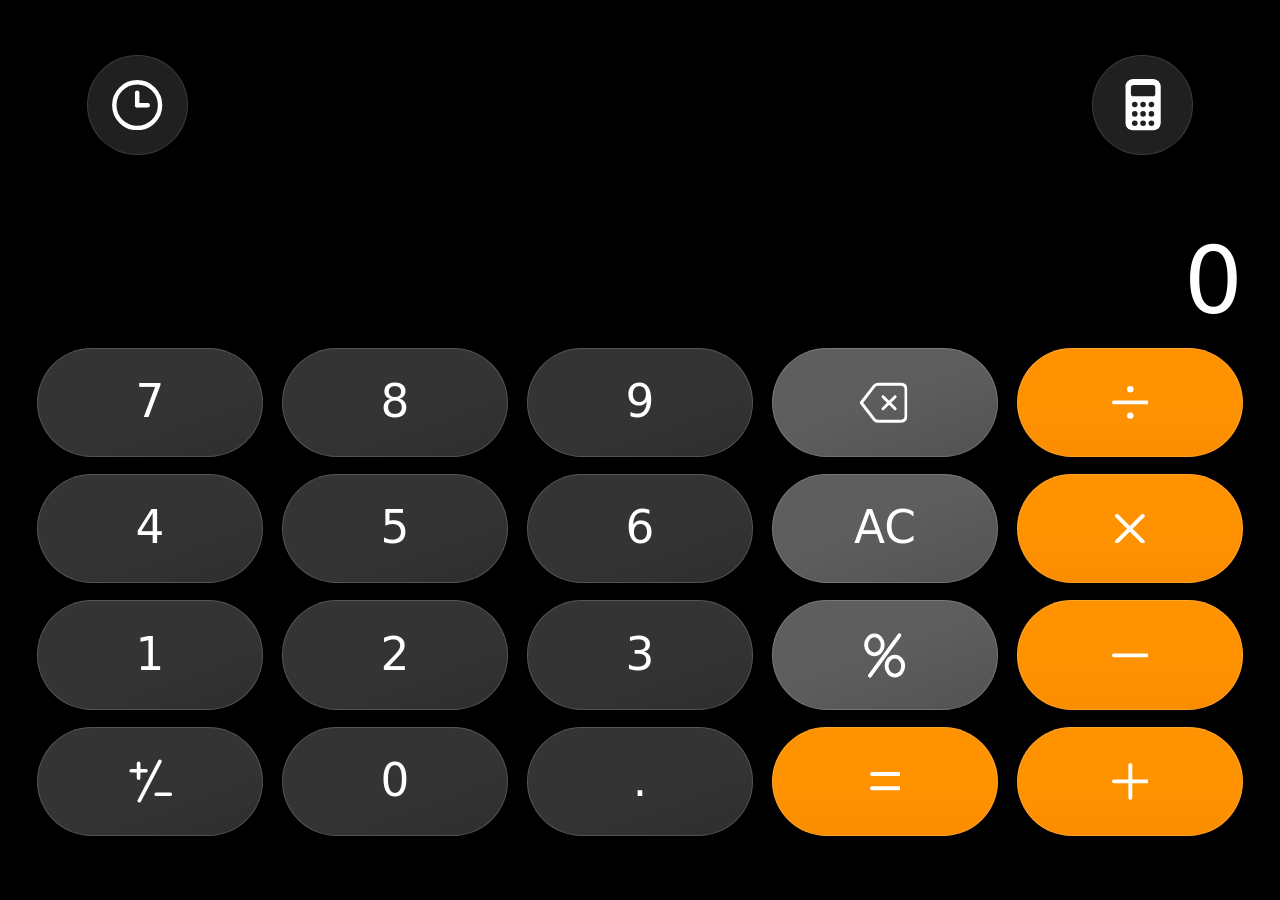
<file: index.html>
<!doctype html>
<html lang="en">
  <head>
    <meta charset="UTF-8" />
    <title>Calculator</title>
    <script>
      // /us, /uk and /eu need a trailing slash, so the relative manifest, styles and
      // service worker resolve inside that version's folder.
      if (/^\/(us|uk|eu)$/.test(location.pathname)) {
        location.replace(location.pathname + "/" + location.search + location.hash);
      }
    </script>
    <meta
      name="viewport"
      content="width=device-width, initial-scale=1, maximum-scale=1, user-scalable=no, viewport-fit=cover"
    />
    <meta name="apple-mobile-web-app-capable" content="yes" />
    <meta name="mobile-web-app-capable" content="yes" />
    <!-- Opaque bar: content must not sit under the status bar, or iOS 26 blurs and darkens it -->
    <meta name="apple-mobile-web-app-status-bar-style" content="black" />
    <meta name="apple-mobile-web-app-title" content="Calculator" />
    <meta name="theme-color" content="#000000" />
    <meta name="format-detection" content="telephone=no" />
    <link rel="apple-touch-icon" href="calc-icon.png" />
    <link rel="icon" href="calc-icon.png" />
    <link rel="manifest" href="manifest.webmanifest" />
    <link rel="stylesheet" href="style.css" />
  </head>
  <body>
    <main class="calc" id="calc">
      <!-- Reads the safe-area insets for the iPhone Duo layouts in app.js. -->
      <div class="safe-probe" id="safeProbe" aria-hidden="true"></div>
      <!-- Top-left: history (clock). A tap saves the number on screen as the target. The minute hand shows the state. -->
      <button
        class="round history"
        id="historyBtn"
        aria-label="History"
        type="button"
      >
        <svg
          viewBox="0 0 24 24"
          style="--w: 22; --h: 22"
          fill="none"
          stroke="currentColor"
          stroke-width="2.1"
          stroke-linecap="round"
          stroke-linejoin="round"
        >
          <circle cx="12" cy="12" r="10.9" />
          <line x1="12" y1="12" x2="12" y2="6" />
          <line id="minuteHand" x1="12" y1="12" x2="17" y2="12" />
        </svg>
      </button>
      <!-- Top-right: calculator icon. A tap sets the target to the current date and time. -->
      <button
        class="round mode"
        id="modeBtn"
        aria-label="Calculator"
        type="button"
      >
        <svg viewBox="0 0 26.7 38.7" style="--w: 15.8; --h: 22.5">
          <mask id="calcMask">
            <rect x="0" y="0" width="26.7" height="38.7" rx="5.5" fill="#fff" />
            <rect
              x="4.2"
              y="4.6"
              width="18.3"
              height="8.4"
              rx="2"
              fill="#000"
            />
            <g fill="#000">
              <circle cx="7.1" cy="19.2" r="2.1" />
              <circle cx="13.35" cy="19.2" r="2.1" />
              <circle cx="19.6" cy="19.2" r="2.1" />
              <circle cx="7.1" cy="26.2" r="2.1" />
              <circle cx="13.35" cy="26.2" r="2.1" />
              <circle cx="19.6" cy="26.2" r="2.1" />
              <circle cx="7.1" cy="33.2" r="2.1" />
              <circle cx="13.35" cy="33.2" r="2.1" />
              <circle cx="19.6" cy="33.2" r="2.1" />
            </g>
          </mask>
          <rect
            x="0"
            y="0"
            width="26.7"
            height="38.7"
            rx="5.5"
            fill="currentColor"
            mask="url(#calcMask)"
          />
        </svg>
      </button>

      <div class="expr" id="expr"><span id="exprText"></span></div>
      <div class="display" id="display">
        <span class="display-text" id="displayText">0</span>
      </div>

      <div class="keypad" id="keypad">
        <button class="key fn" data-key="bs" type="button" aria-label="Delete">
          <svg
            viewBox="0 0 40 34"
            style="--w: 37.5; --h: 32"
            fill="none"
            stroke="currentColor"
            stroke-width="2.4"
            stroke-linecap="round"
            stroke-linejoin="round"
          >
            <path
              d="M1.6 17 L12.2 3.4 Q13.4 1.8 15.4 1.8 L34.2 1.8 Q38.4 1.8 38.4 6 L38.4 28 Q38.4 32.2 34.2 32.2 L15.4 32.2 Q13.4 32.2 12.2 30.6 Z"
            />
            <line x1="19.5" y1="12" x2="29.5" y2="22" />
            <line x1="29.5" y1="12" x2="19.5" y2="22" />
          </svg>
        </button>
        <button class="key fn" data-key="clear" id="clearKey" type="button">
          AC
        </button>
        <button
          class="key fn"
          data-key="percent"
          type="button"
          aria-label="Percent"
        >
          <svg
            viewBox="0 0 29 30.3"
            style="--w: 33.4; --h: 34.7"
            fill="none"
            stroke="currentColor"
            stroke-width="2.6"
            stroke-linecap="round"
          >
            <ellipse cx="7.6" cy="8" rx="5.6" ry="6.4" />
            <ellipse cx="21.4" cy="22.3" rx="5.6" ry="6.4" />
            <line x1="24.4" y1="1.6" x2="4.6" y2="28.7" />
          </svg>
        </button>
        <button class="key op" data-key="/" type="button" aria-label="Divide">
          <svg
            viewBox="0 0 31 27.7"
            style="--w: 28.3; --h: 25.3"
            fill="currentColor"
            stroke="currentColor"
            stroke-linecap="round"
          >
            <circle cx="15.5" cy="2.7" r="2.7" stroke="none" />
            <circle cx="15.5" cy="25" r="2.7" stroke="none" />
            <line
              x1="1.65"
              y1="13.85"
              x2="29.35"
              y2="13.85"
              stroke-width="3.3"
            />
          </svg>
        </button>

        <button class="key num" data-key="7" type="button">7</button>
        <button class="key num" data-key="8" type="button">8</button>
        <button class="key num" data-key="9" type="button">9</button>
        <button class="key op" data-key="*" type="button" aria-label="Multiply">
          <svg
            viewBox="0 0 25 25"
            style="--w: 22.9; --h: 22.9"
            fill="none"
            stroke="currentColor"
            stroke-width="3.3"
            stroke-linecap="round"
          >
            <line x1="1.65" y1="1.65" x2="23.35" y2="23.35" />
            <line x1="23.35" y1="1.65" x2="1.65" y2="23.35" />
          </svg>
        </button>

        <button class="key num" data-key="4" type="button">4</button>
        <button class="key num" data-key="5" type="button">5</button>
        <button class="key num" data-key="6" type="button">6</button>
        <button class="key op" data-key="-" type="button" aria-label="Subtract">
          <svg
            viewBox="0 0 31 31"
            style="--w: 28.3; --h: 28.3"
            fill="none"
            stroke="currentColor"
            stroke-width="3.3"
            stroke-linecap="round"
          >
            <line x1="1.65" y1="15.5" x2="29.35" y2="15.5" />
          </svg>
        </button>

        <button class="key num" data-key="1" type="button">1</button>
        <button class="key num" data-key="2" type="button">2</button>
        <button class="key num" data-key="3" type="button">3</button>
        <button class="key op" data-key="+" type="button" aria-label="Add">
          <svg
            viewBox="0 0 31 31"
            style="--w: 28.3; --h: 28.3"
            fill="none"
            stroke="currentColor"
            stroke-width="3.3"
            stroke-linecap="round"
          >
            <line x1="1.65" y1="15.5" x2="29.35" y2="15.5" />
            <line x1="15.5" y1="1.65" x2="15.5" y2="29.35" />
          </svg>
        </button>

        <button
          class="key num"
          data-key="negate"
          type="button"
          aria-label="Plus minus"
        >
          <svg
            viewBox="0 0 30 30"
            style="--w: 34.5; --h: 34"
            fill="none"
            stroke="currentColor"
            stroke-width="2.5"
            stroke-linecap="round"
          >
            <line x1="7" y1="3" x2="7" y2="13" />
            <line x1="2" y1="8" x2="12" y2="8" />
            <line x1="21.5" y1="1.6" x2="7.5" y2="28.4" />
            <line x1="19" y1="24" x2="28.5" y2="24" />
          </svg>
        </button>
        <button class="key num" data-key="0" type="button">0</button>
        <button class="key num" data-key="." type="button">.</button>
        <button class="key op" data-key="=" type="button" aria-label="Equals">
          <svg
            viewBox="0 0 26 15.3"
            style="--w: 23.8; --h: 14"
            fill="none"
            stroke="currentColor"
            stroke-width="3.3"
            stroke-linecap="round"
          >
            <line x1="1.65" y1="1.65" x2="24.35" y2="1.65" />
            <line x1="1.65" y1="13.65" x2="24.35" y2="13.65" />
          </svg>
        </button>
      </div>
    </main>
    <script src="app.js"></script>
  </body>
</html>
</file>
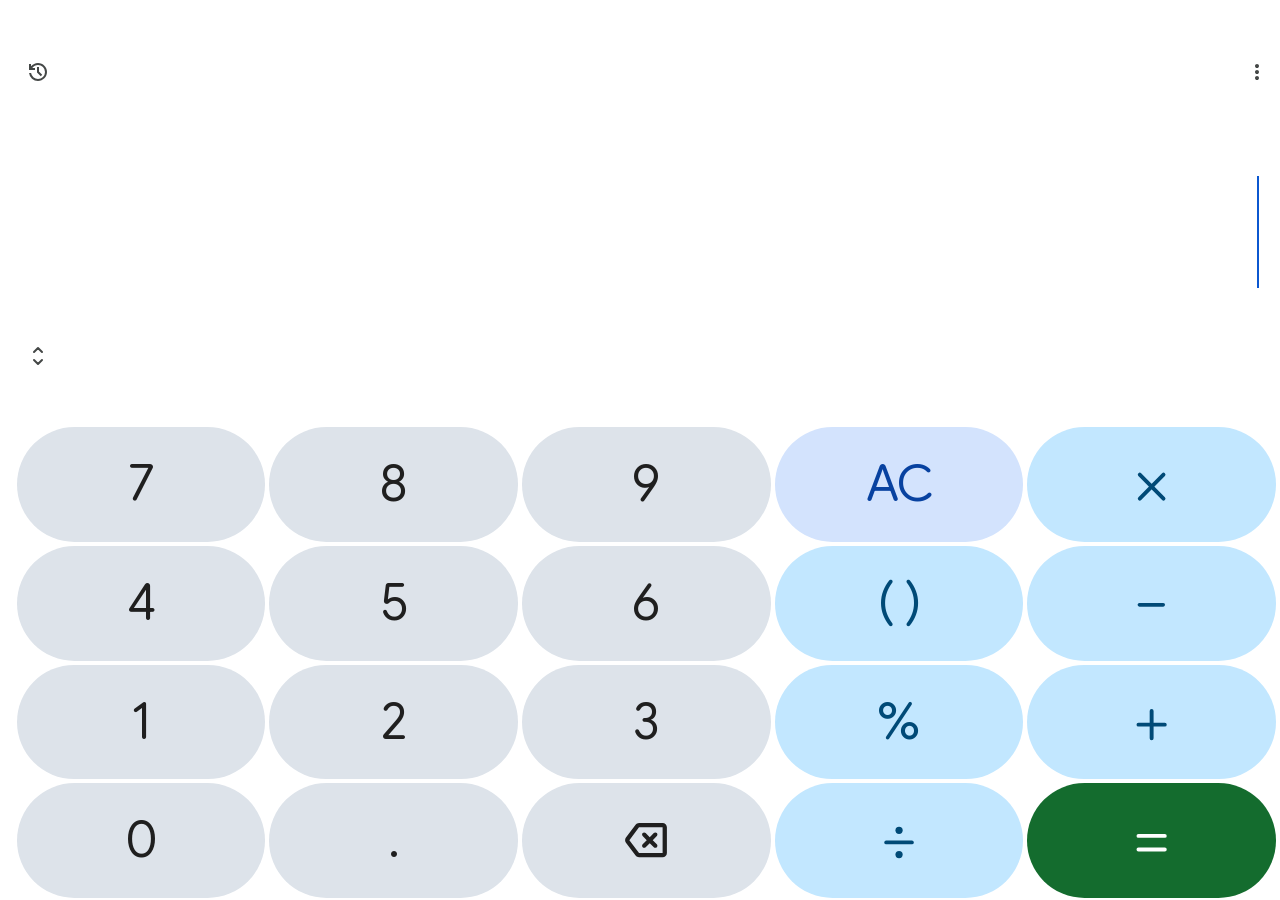
<file: google/index.html>
<!doctype html>
<html lang="en">
  <head>
    <meta charset="UTF-8" />
    <title>Calculator</title>
    <meta name="viewport" content="width=device-width, initial-scale=1, maximum-scale=1, user-scalable=no" />
    <meta name="mobile-web-app-capable" content="yes" />
    <meta name="color-scheme" content="light dark" />
    <!-- Status bar and navigation bar colour. app.js keeps these in step with the palette. -->
    <meta name="theme-color" content="#131314" media="(prefers-color-scheme: dark)" />
    <meta name="theme-color" content="#ffffff" media="(prefers-color-scheme: light)" />
    <meta name="format-detection" content="telephone=no" />
    <link rel="icon" href="icon-192.png" />
    <link rel="manifest" href="manifest.webmanifest" />
    <link rel="preload" href="fonts/GoogleSansFlex-latin.woff2" as="font" type="font/woff2" crossorigin />
    <link rel="stylesheet" href="style.css" />
  </head>
  <body>
    <main class="calc" id="calc">
      <div class="safe-probe" id="safeProbe" aria-hidden="true"></div>

      <!-- Top left: history. A tap saves the number on screen as the force number. The
           minute hand is the tell. -->
      <button class="icon-btn" id="historyBtn" type="button" aria-label="History">
        <svg viewBox="0 -960 960 960" aria-hidden="true">
          <path fill="currentColor" d="M480-120q-138 0-240.5-91.5T122-440h82q14 104 92.5 172T480-200q117 0 198.5-81.5T760-480q0-117-81.5-198.5T480-760q-69 0-129 32t-101 88h110v80H120v-240h80v94q51-64 124.5-99T480-840q75 0 140.5 28.5t114 77q48.5 48.5 77 114T840-480q0 75-28.5 140.5t-77 114q-48.5 48.5-114 77T480-120Z" />
          <polyline id="hands" points="480,-680 480,-480 620,-340" fill="none" stroke="currentColor" stroke-width="80" stroke-linejoin="miter" stroke-miterlimit="4" />
        </svg>
      </button>

      <!-- Top right: overflow menu. Tap for the menu, hold for the date and time force. -->
      <button class="icon-btn" id="menuBtn" type="button" aria-label="More options">
        <svg viewBox="0 -960 960 960" aria-hidden="true">
          <path fill="currentColor" d="M480-160q-33 0-56.5-23.5T400-240q0-33 23.5-56.5T480-320q33 0 56.5 23.5T560-240q0 33-23.5 56.5T480-160Zm0-240q-33 0-56.5-23.5T400-480q0-33 23.5-56.5T480-560q33 0 56.5 23.5T560-480q0 33-23.5 56.5T480-400Zm0-240q-33 0-56.5-23.5T400-720q0-33 23.5-56.5T480-800q33 0 56.5 23.5T560-720q0 33-23.5 56.5T480-640Z" />
        </svg>
      </button>

      <div class="display" id="display">
        <div class="formula-box" id="formulaBox"><span class="formula" id="formula"></span><span class="cursor" id="cursor"></span></div>
        <div class="preview-box" id="previewBox"><span class="preview" id="preview"></span></div>
      </div>

      <!-- Expands the scientific keys. Hold it to open the colour setup. -->
      <button class="icon-btn chevron" id="chevron" type="button" aria-label="Expand">
        <svg viewBox="0 0 24 24" aria-hidden="true" fill="none" stroke="currentColor" stroke-width="2" stroke-linecap="round" stroke-linejoin="round">
          <polyline id="chevTop" points="8,8 12,4 16,8" />
          <polyline id="chevBottom" points="8,16 12,20 16,16" />
        </svg>
      </button>

      <div class="keys" id="keys"></div>

      <!-- Overflow menu, as in the real app. Only Clear history and Choose theme do anything. -->
      <div class="scrim" id="menuScrim" hidden></div>
      <div class="menu" id="menu" hidden>
        <button type="button" data-menu="clear"><svg viewBox="0 -960 960 960"><path fill="currentColor" d="M120-40v-280q0-83 58.5-141.5T320-520h40v-320q0-33 23.5-56.5T440-920h80q33 0 56.5 23.5T600-840v320h40q83 0 141.5 58.5T840-320v280H120Zm80-80h80v-120q0-17 11.5-28.5T320-280q17 0 28.5 11.5T360-240v120h80v-120q0-17 11.5-28.5T480-280q17 0 28.5 11.5T520-240v120h80v-120q0-17 11.5-28.5T640-280q17 0 28.5 11.5T680-240v120h80v-200q0-50-35-85t-85-35H320q-50 0-85 35t-35 85v200Z"/></svg><span>Clear history</span></button>
        <button type="button" data-menu="theme"><svg viewBox="0 -960 960 960"><path fill="currentColor" d="M480-80q-82 0-155-31.5t-127.5-86Q143-252 111.5-325T80-480q0-83 32.5-156t88-127Q256-817 330-848.5T488-880q80 0 151 27.5t124.5 76q53.5 48.5 85 115T880-518q0 115-70 176.5T640-280h-74q-9 0-12.5 5t-3.5 11q0 12 15 34.5t15 51.5q0 50-27.5 74T480-80ZM303-457q17-17 17-43t-17-43q-17-17-43-17t-43 17q-17 17-17 43t17 43q17 17 43 17t43-17Zm120-160q17-17 17-43t-17-43q-17-17-43-17t-43 17q-17 17-17 43t17 43q17 17 43 17t43-17Zm200 0q17-17 17-43t-17-43q-17-17-43-17t-43 17q-17 17-17 43t17 43q17 17 43 17t43-17Zm120 160q17-17 17-43t-17-43q-17-17-43-17t-43 17q-17 17-17 43t17 43q17 17 43 17t43-17Z"/></svg><span>Choose theme</span></button>
        <button type="button" data-menu="none"><svg viewBox="0 -960 960 960"><path fill="currentColor" d="M579-481q41-41 41-99t-41-99q-41-41-99-41t-99 41q-41 41-41 99t41 99q41 41 99 41t99-41ZM480-80q-146-37-233-160t-87-276v-244l320-120 320 120v244q0 153-87 276T480-80Zm0-84q59-19 104.5-59.5T664-315q-43-22-89.5-33.5T480-360q-48 0-94.5 11.5T296-315q34 51 79.5 91.5T480-164Z"/></svg><span>Privacy policy</span></button>
        <button type="button" data-menu="none"><svg viewBox="0 -960 960 960"><path fill="currentColor" d="M480-120q-65 0-120.5-32T272-240H160v-80h84q-3-20-3.5-40t-.5-40h-80v-80h80q0-20 .5-40t3.5-40h-84v-80h112q14-23 31.5-43t40.5-35l-64-66 56-56 86 86q28-9 57-9t57 9l88-86 56 56-66 66q23 15 41.5 34.5T688-640h112v80h-84q3 20 3.5 40t.5 40h80v80h-80q0 20-.5 40t-3.5 40h84v80H688q-32 56-87.5 88T480-120Zm-80-200h160v-80H400v80Zm0-160h160v-80H400v80Z"/></svg><span>Send feedback</span></button>
        <button type="button" data-menu="none"><svg viewBox="0 -960 960 960"><path fill="currentColor" d="M513.5-254.5Q528-269 528-290t-14.5-35.5Q499-340 478-340t-35.5 14.5Q428-311 428-290t14.5 35.5Q457-240 478-240t35.5-14.5ZM442-394h74q0-33 7.5-52t42.5-52q26-26 41-49.5t15-56.5q0-56-41-86t-97-30q-57 0-92.5 30T342-618l66 26q5-18 22.5-39t53.5-21q32 0 48 17.5t16 38.5q0 20-12 37.5T506-526q-44 39-54 59t-10 73Zm38 314q-83 0-156-31.5T197-197q-54-54-85.5-127T80-480q0-83 31.5-156T197-763q54-54 127-85.5T480-880q83 0 156 31.5T763-763q54 54 85.5 127T880-480q0 83-31.5 156T763-197q-54 54-127 85.5T480-80Z"/></svg><span>Help</span></button>
      </div>

      <div class="scrim dim" id="dialogScrim" hidden></div>
      <div class="dialog" id="themeDialog" hidden>
        <h2>Choose theme</h2>
        <label><input type="radio" name="theme" value="light" /><span>Light</span></label>
        <label><input type="radio" name="theme" value="dark" /><span>Dark</span></label>
        <label><input type="radio" name="theme" value="system" /><span>System default</span></label>
        <div class="dialog-actions">
          <button type="button" id="themeCancel">Cancel</button>
          <button type="button" id="themeOk">OK</button>
        </div>
      </div>

      <!-- History, pulled down from the display. -->
      <div class="history" id="history" hidden>
        <div class="history-list" id="historyList"></div>
        <div class="history-handle" id="historyHandle"><span></span></div>
      </div>

      <!-- Secret colour setup (hold the chevron). -->
      <div class="setup" id="setup" hidden>
        <h2>Match your phone</h2>
        <p>On your phone, open the real Calculator, clear it, and take a screenshot. Do it once in dark mode and once in light mode, then pick each screenshot here. The keys, background and text take their colours from it.</p>
        <div class="setup-row" data-scheme="dark">
          <div class="swatches"></div>
          <div class="setup-buttons">
            <label class="setup-btn">Dark screenshot<input type="file" accept="image/*" /></label>
            <button type="button" class="setup-btn subtle" data-reset>Default</button>
          </div>
        </div>
        <div class="setup-row" data-scheme="light">
          <div class="swatches"></div>
          <div class="setup-buttons">
            <label class="setup-btn">Light screenshot<input type="file" accept="image/*" /></label>
            <button type="button" class="setup-btn subtle" data-reset>Default</button>
          </div>
        </div>
        <p class="setup-note" id="setupNote"></p>
        <button type="button" class="setup-btn done" id="setupDone">Done</button>
      </div>
    </main>
    <script src="app.js"></script>
  </body>
</html>
</file>
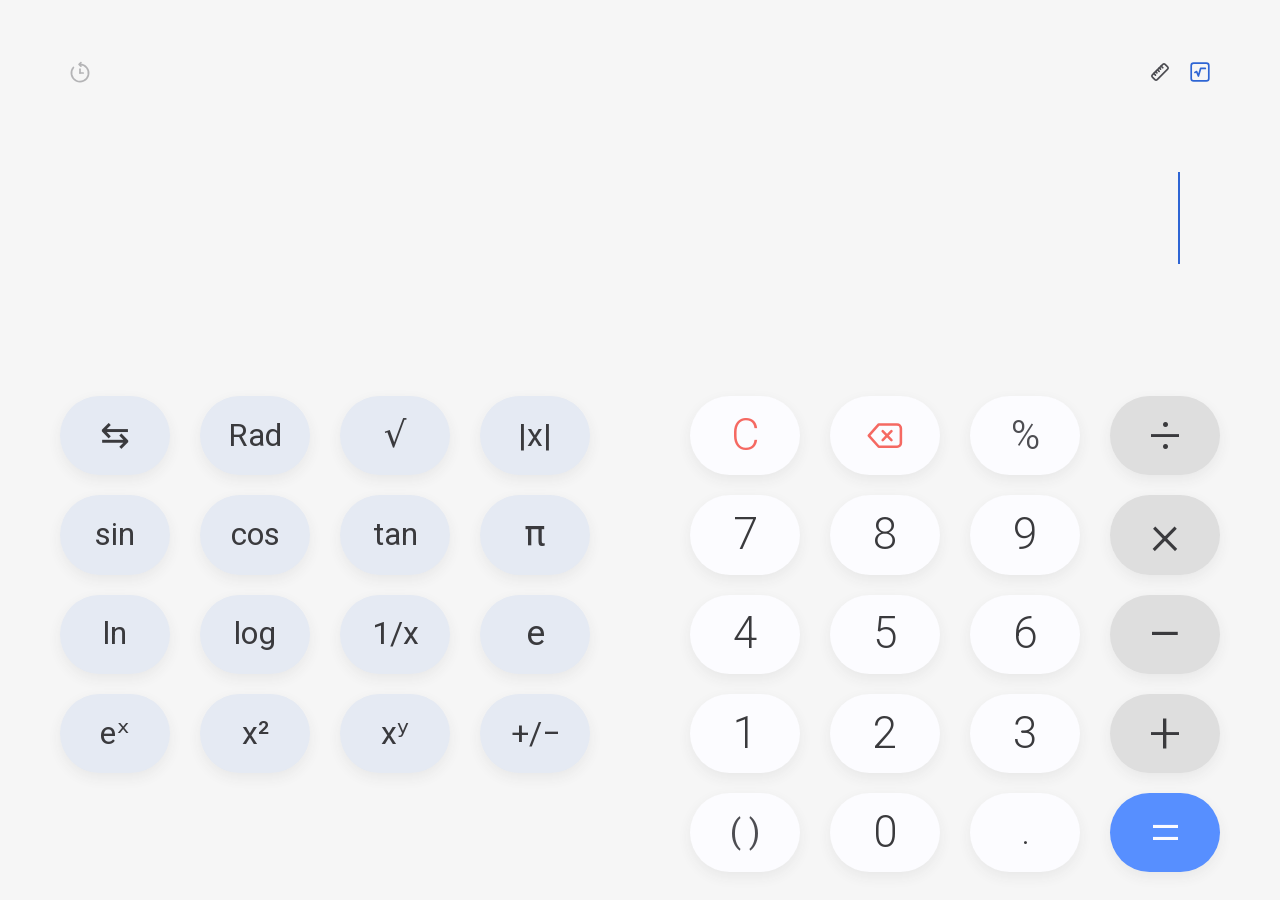
<file: samsung/index.html>
<!doctype html>
<html lang="en">
  <head>
    <meta charset="UTF-8" />
    <title>Calculator</title>
    <meta name="viewport" content="width=device-width, initial-scale=1, maximum-scale=1, user-scalable=no" />
    <meta name="mobile-web-app-capable" content="yes" />
    <meta name="color-scheme" content="light dark" />
    <!-- Status bar and navigation bar colour, matching the background -->
    <meta name="theme-color" content="#010102" media="(prefers-color-scheme: dark)" />
    <meta name="theme-color" content="#f6f6f6" media="(prefers-color-scheme: light)" />
    <meta name="format-detection" content="telephone=no" />
    <link rel="icon" href="icon-192.png" />
    <link rel="manifest" href="manifest.webmanifest" />
    <link rel="preload" href="fonts/Roboto-latin.woff2" as="font" type="font/woff2" crossorigin />
    <link rel="stylesheet" href="style.css" />
  </head>
  <body>
    <main class="calc" id="calc">
      <div class="safe-probe" id="safeProbe" aria-hidden="true"></div>

      <!-- Top left: history. A tap saves the number on screen as the force number. The
           minute hand is the tell: 3 o'clock nothing saved, 9 saved, 6 every digit in. -->
      <button class="icon-btn" id="historyBtn" type="button" aria-label="History">
        <svg viewBox="0 0 24 24" aria-hidden="true" fill="none" stroke="currentColor" stroke-width="1.7" stroke-linecap="round" stroke-linejoin="round">
          <path d="M12 4.4 A8.6 8.6 0 1 1 5.4 7.5" />
          <path d="M12.9 2.7 L11.1 4.4 L12.9 6.1" />
          <path d="M12 9.2 V13" />
          <path id="minuteHand" d="M12 13 H15.2" />
        </svg>
      </button>

      <!-- Top right: unit converter and scientific keys -->
      <button class="icon-btn" id="rulerBtn" type="button" aria-label="Unit converter">
        <svg viewBox="0 0 24 24" aria-hidden="true" fill="none" stroke="currentColor" stroke-width="1.7" stroke-linecap="round" stroke-linejoin="round">
          <g transform="rotate(-45 12 12)">
            <rect x="3" y="8.6" width="18" height="6.8" rx="1.6" />
            <path d="M6.6 8.6V11M9.2 8.6V10.4M11.8 8.6V11M14.4 8.6V10.4M17 8.6V11" />
          </g>
        </svg>
      </button>
      <button class="icon-btn" id="sciBtn" type="button" aria-label="Scientific calculator">
        <svg viewBox="0 0 24 24" aria-hidden="true" fill="none" stroke="currentColor" stroke-width="1.7" stroke-linecap="round" stroke-linejoin="round">
          <rect x="3.2" y="3.2" width="17.6" height="17.6" rx="2.4" />
          <path d="M6.9 12.4 L8.6 11.6 L10.4 16 L12.6 8.4 H17.3" />
        </svg>
      </button>

      <div class="formula-box" id="formulaBox"><div class="formula" id="formula"><span id="formulaText"></span><span class="cursor" id="cursor"></span></div></div>
      <div class="preview-box" id="previewBox"><span class="preview" id="preview"></span></div>

      <div class="keys" id="keys"></div>

      <!-- The +/- bubble shown while () is held, as in the real app -->
      <div class="bubble" id="bubble" hidden>+/−</div>
      <div class="toast" id="toast" hidden></div>
    </main>
    <script src="app.js"></script>
  </body>
</html>
</file>
<file: style.css>
/* Geometry measured from an iOS 26 Calculator screenshot on a 393 x 852 pt iPhone (15/16/17 Pro size).
   CSS px == iOS pt. Everything scales with screen width via --u so other models stay proportional. */
:root {
  --u: calc(100vw / 393);   /* one iOS point on a 393pt-wide screen */

  --orange: #ff9201;
  --orange-dark: #fa8c00;
  --orange-press: #fcc78d;
  --fn: #5e5e5e;
  --fn-dark: #525252;
  --fn-press: #a5a5a8;
  --num: #343434;
  --num-dark: #2e2e2e;
  --num-press: #737373;
  --top: #202020;
  --white: #ffffff;
  --rim: rgba(255, 255, 255, 0.16);

  --pad-x: calc(16 * var(--u));
  --gap-x: calc(8 * var(--u));
  --gap-y: calc(8 * var(--u));
  --btn: calc((100vw - 2 * var(--pad-x) - 3 * var(--gap-x)) / 4);
  --top-btn: calc(44 * var(--u));
  --safe-top: env(safe-area-inset-top, 59px);
  --display-size: calc(64 * var(--u));
  --label-size: calc(35 * var(--u));
}

* { box-sizing: border-box; }

html, body {
  margin: 0;
  padding: 0;
  height: 100%;
  background: #000;
  color: var(--white);
  overflow: hidden;
  overscroll-behavior: none;
  -webkit-text-size-adjust: 100%;
  -webkit-touch-callout: none;
  -webkit-user-select: none;
  user-select: none;
  -webkit-tap-highlight-color: transparent;
  font-family: -apple-system, BlinkMacSystemFont, system-ui, "SF Pro Display", "SF Pro Text", "Helvetica Neue", Helvetica, Arial, sans-serif;
  -webkit-font-smoothing: antialiased;
}

.calc {
  position: fixed;
  inset: 0;
  background: #000;
  touch-action: manipulation;
}

button {
  font: inherit;
  color: inherit;
  background: none;
  border: 0;
  padding: 0;
  margin: 0;
  outline: none;
  -webkit-appearance: none;
  appearance: none;
  touch-action: manipulation;
  cursor: default;
}

/* Inline SVG glyphs: each sets its own --w/--h in pt at the 393 scale */
button svg {
  display: block;
  pointer-events: none;
  width: calc(var(--w) * var(--u));
  height: calc(var(--h) * var(--u));
}

/* Top corner buttons */
.round {
  position: absolute;
  top: var(--safe-top);
  width: var(--top-btn);
  height: var(--top-btn);
  border-radius: 50%;
  background: var(--top);
  box-shadow: inset 0 0 0 1px rgba(255, 255, 255, 0.12);
  color: var(--white);
  display: flex;
  align-items: center;
  justify-content: center;
  transition: background-color 0.28s ease-out;
}
.round.history { left: var(--pad-x); }
.round.mode { right: var(--pad-x); }
.round.pressed { transition: none; background: #3a3a3a; }

/* Keypad. Anchored from the top: in a home-screen web app iOS reports a viewport that is
   shorter than the screen by the status-bar height, so bottom anchoring lands too high.
   The screen aspect ratio is the same on all recent iPhones, so top offsets in --u scale fine. */
.keypad {
  position: absolute;
  left: var(--pad-x);
  right: var(--pad-x);
  /* Offsets are from the top safe-area inset, so they hold whether the page starts under
     the status bar (translucent) or below it (opaque, safe-area-inset-top = 0). */
  top: calc(var(--safe-top) + 277.9 * var(--u));
  display: grid;
  grid-template-columns: repeat(4, 1fr);
  grid-auto-rows: var(--btn);
  column-gap: var(--gap-x);
  row-gap: var(--gap-y);
}

.key {
  position: relative;
  height: var(--btn);
  border-radius: 50%;
  display: flex;
  align-items: center;
  justify-content: center;
  font-size: var(--label-size);
  font-weight: 400;
  line-height: 1;
  color: var(--white);
  box-shadow: inset 0 0 0 1px var(--rim);
  transition: background-color 0.28s ease-out, color 0.28s ease-out;
}
.key.num { background: linear-gradient(160deg, var(--num) 55%, var(--num-dark)); }
.key.fn  { background: linear-gradient(160deg, var(--fn) 45%, var(--fn-dark)); }
.key.op  { background: linear-gradient(180deg, var(--orange) 60%, var(--orange-dark)); }

.key.pressed, .key.secret-feedback { transition: none; }
.key.num.pressed, .key.num.secret-feedback { background: var(--num-press); }
.key.fn.pressed, .key.fn.secret-feedback  { background: var(--fn-press); }
.key.op.pressed, .key.op.secret-feedback  { background: var(--orange-press); }

/* With a force number set, a small dot under + or − shows which one reaches it, and one under
   a number key shows how many digits that takes. Both go once the force is armed. They sit
   below the symbol, a little to the right, and each key's speck has a slightly different
   spot, size and shape (set in app.js), so they look like dust rather than a mark. */
.key.secret-count-hint::after {
  content: "";
  position: absolute;
  left: calc(50% + var(--speck-dx, 6.7) * var(--u));
  top: calc(50% + var(--speck-dy, 25.3) * var(--u));
  width: calc(var(--speck-size, 1.6) * var(--speck-u, var(--u)));
  height: calc(var(--speck-size, 1.6) * var(--speck-u, var(--u)));
  border-radius: var(--speck-shape, 50%);
  background: rgba(255, 255, 255, 0.8);
  box-shadow: 0 0 calc(0.5 * var(--u)) rgba(255, 255, 255, 0.35);
  transform: translate(-50%, -50%) rotate(var(--speck-rot, 0deg));
  pointer-events: none;
}

/* Text labels render slightly low relative to the reference; nudge them up */
.key.num:not([data-key="negate"]), .key.fn[data-key="clear"] { padding-bottom: calc(0.8 * var(--u)); }
/* The backspace glyph's visual centre sits left of the button centre in iOS */
.key[data-key="bs"] svg { transform: translateX(calc(-1.3 * var(--u))); }

/* Grey expression line above the number (iOS 26) */
.expr {
  position: absolute;
  left: var(--pad-x);
  right: calc(15.5 * var(--u));
  top: calc(var(--safe-top) + 160.8 * var(--u));
  height: calc(27 * var(--u));
  color: #8e8e93;
  display: flex;
  align-items: center;
  justify-content: flex-end;
  overflow: hidden;
}
.expr span {
  font-size: calc(27 * var(--u));
  font-weight: 400;
  line-height: 1;
  white-space: nowrap;
}

/* Display */
.display {
  position: absolute;
  left: var(--pad-x);
  right: calc(16.2 * var(--u));
  /* The box is exactly one line of the base size, so shrunken text stays centred on the
     same line as iOS does. Puts the digit baseline at 314pt on iOS Safari. */
  top: calc(var(--safe-top) + 200.9 * var(--u));
  height: var(--display-size);
  display: flex;
  align-items: center;
  justify-content: flex-end;
  overflow: hidden;
}
/* Text that still doesn't fit runs off the left edge and fades out, as in iOS 26 */
.clipped {
  -webkit-mask-image: linear-gradient(to right, rgba(0, 0, 0, 0), #000 calc(25 * var(--u)));
  mask-image: linear-gradient(to right, rgba(0, 0, 0, 0), #000 calc(25 * var(--u)));
}
.display-text {
  display: block;
  font-size: var(--display-size);
  font-weight: 400;
  line-height: 1;
  white-space: nowrap;
  transform-origin: right bottom;
  will-change: font-size;
}

/* Landscape, as the basic iOS 26 Calculator lays itself out sideways: the same 20 keys as wide
   pills in five columns (7 8 9 ⌫ ÷ / 4 5 6 AC × / 1 2 3 % − / ± 0 . = +), the number above
   on the right. Measured from a 852 x 393 pt screenshot. Here --u is one point of a 393pt-tall
   screen, so it scales with height; the columns stretch to fill the width between the
   safe areas. Inside the keypad --u is rescaled to the key height, so labels, glyphs and
   specks keep their portrait proportions. */
@media (orientation: landscape) {
  :root {
    --u: calc(100vh / 393);
    --side: calc(max(env(safe-area-inset-left, 0px), env(safe-area-inset-right, 0px)) + 16 * var(--u));
    --btn: calc(47.7 * var(--u));
    --gap-x: calc(8.1 * var(--u));
    --gap-y: calc(7.5 * var(--u));
    --keys-top: calc(151.8 * var(--u));
    --display-size: calc(40.4 * var(--u));
    --expr-size: calc(17.5 * var(--u));
    --speck-u: calc(0.7 * var(--u));
  }

  .round { top: calc(23.8 * var(--u)); }
  .round.history { left: calc(38 * var(--u)); }
  .round.mode { right: calc(38 * var(--u)); }

  .keypad {
    left: var(--side);
    right: var(--side);
    top: var(--keys-top);
    grid-template-columns: repeat(5, 1fr);
    --u: calc(var(--btn) / 84.25);
    --label-size: calc(35 * var(--u));
  }
  .key { border-radius: calc(var(--btn) / 2); }

  .expr {
    left: var(--side);
    right: calc(var(--side) - 0.5 * var(--u));
    top: calc(81.1 * var(--u));
    height: var(--expr-size);
  }
  .expr span { font-size: var(--expr-size); }
  .display {
    left: var(--side);
    right: calc(var(--side) + 0.2 * var(--u));
    top: calc(102.7 * var(--u));
  }

  .key[data-key="7"]       { order: 1; }
  .key[data-key="8"]       { order: 2; }
  .key[data-key="9"]       { order: 3; }
  .key[data-key="bs"]      { order: 4; }
  .key[data-key="/"]       { order: 5; }
  .key[data-key="4"]       { order: 6; }
  .key[data-key="5"]       { order: 7; }
  .key[data-key="6"]       { order: 8; }
  .key[data-key="clear"]   { order: 9; }
  .key[data-key="*"]       { order: 10; }
  .key[data-key="1"]       { order: 11; }
  .key[data-key="2"]       { order: 12; }
  .key[data-key="3"]       { order: 13; }
  .key[data-key="percent"] { order: 14; }
  .key[data-key="-"]       { order: 15; }
  .key[data-key="negate"]  { order: 16; }
  .key[data-key="0"]       { order: 17; }
  .key[data-key="."]       { order: 18; }
  .key[data-key="="]       { order: 19; }
  .key[data-key="+"]       { order: 20; }
}

/* iPhone Duo, folded (cover screen) and unfolded (inner screen), upright and sideways. From
   gmadrigal25's DuoCalcDM, measured from the Duo's own Calculator. app.js adds .duo and sets the
   --d-* sizes from the live screen size only on a Duo-shaped screen, so ordinary iPhones keep
   the layout above. Same 5 x 4 key order as the iPhone landscape layout. */
.safe-probe {
  position: absolute;
  visibility: hidden;
  pointer-events: none;
  padding: env(safe-area-inset-top, 0px) env(safe-area-inset-right, 0px)
           env(safe-area-inset-bottom, 0px) env(safe-area-inset-left, 0px);
}

.calc.duo {
  /* Colours sampled from the Duo Calculator: flat keys rather than gradients */
  --orange: #f19837;
  --orange-dark: #f19837;
  --orange-press: #f9c995;
  --fn: #616161;
  --fn-dark: #616161;
  --num: #353535;
  --num-dark: #353535;
  --top: #1f1f1f;
  --rim: rgba(255, 255, 255, 0.07);
}

.calc.duo .round {
  top: var(--d-round-top);
  width: var(--d-round);
  height: var(--d-round);
  --u: calc(var(--d-round) / 44);
  box-shadow: inset 0 1px 0 rgba(255, 255, 255, 0.13), inset 0 0 0 1px var(--rim);
}
.calc.duo .round.history { left: var(--d-round-left); }
.calc.duo .round.mode { right: var(--d-round-right); }

.calc.duo .keypad {
  left: var(--d-kp-left);
  right: auto;
  width: var(--d-kp-width);
  top: var(--d-kp-top);
  grid-template-columns: repeat(5, var(--d-key-w));
  grid-auto-rows: var(--d-key-h);
  column-gap: var(--d-gap-x);
  row-gap: var(--d-gap-y);
  /* Labels, glyphs and specks keep their proportions to the key height */
  --u: calc(var(--d-key-h) / 84.25);
  --speck-u: max(calc(var(--d-key-h) / 84.25), 0.7px);
  --label-size: calc(var(--d-key-h) * 0.43);
}
.calc.duo .key {
  height: var(--d-key-h);
  border-radius: 999px;
  box-shadow: inset 0 1px 0 rgba(255, 255, 255, 0.13), inset 0 0 0 1px var(--rim);
}

.calc.duo .expr {
  left: var(--d-text-left);
  right: var(--d-text-right);
  top: var(--d-expr-top);
  height: var(--d-expr-font);
}
.calc.duo .expr span { font-size: var(--d-expr-font); }
.calc.duo .display {
  left: var(--d-text-left);
  right: var(--d-text-right);
  top: var(--d-disp-top);
  height: var(--d-disp-font);
}
.calc.duo .display-text { font-size: var(--d-disp-font); }
.calc.duo .clipped {
  -webkit-mask-image: linear-gradient(to right, rgba(0, 0, 0, 0), #000 calc(0.38 * var(--d-disp-font)));
  mask-image: linear-gradient(to right, rgba(0, 0, 0, 0), #000 calc(0.38 * var(--d-disp-font)));
}

.calc.duo .key[data-key="7"]       { order: 1; }
.calc.duo .key[data-key="8"]       { order: 2; }
.calc.duo .key[data-key="9"]       { order: 3; }
.calc.duo .key[data-key="bs"]      { order: 4; }
.calc.duo .key[data-key="/"]       { order: 5; }
.calc.duo .key[data-key="4"]       { order: 6; }
.calc.duo .key[data-key="5"]       { order: 7; }
.calc.duo .key[data-key="6"]       { order: 8; }
.calc.duo .key[data-key="clear"]   { order: 9; }
.calc.duo .key[data-key="*"]       { order: 10; }
.calc.duo .key[data-key="1"]       { order: 11; }
.calc.duo .key[data-key="2"]       { order: 12; }
.calc.duo .key[data-key="3"]       { order: 13; }
.calc.duo .key[data-key="percent"] { order: 14; }
.calc.duo .key[data-key="-"]       { order: 15; }
.calc.duo .key[data-key="negate"]  { order: 16; }
.calc.duo .key[data-key="0"]       { order: 17; }
.calc.duo .key[data-key="."]       { order: 18; }
.calc.duo .key[data-key="="]       { order: 19; }
.calc.duo .key[data-key="+"]       { order: 20; }
</file>
<file: google/style.css>
/* Google Calculator (Pixel), version 9.x. Positions and sizes come from app.js (layout()),
   which follows the app's own layout fractions: toolbar 8.3% of the height, display to 32%,
   chevron row to 41%, keys below. Colours are Material roles, set by app.js from the
   palette (the phone's own colours, imported from a screenshot, or Google's defaults). */

@font-face {
  font-family: "GSF";
  src: url("fonts/GoogleSansFlex-latin.woff2") format("woff2");
  font-weight: 1 1000;
  font-stretch: 25% 151%;
  font-display: block;
}

:root {
  --bg: #131314;
  --digit-bg: #333537;
  --digit-fg: #e3e3e3;
  --op-bg: #004a77;
  --op-fg: #c2e7ff;
  --ac-bg: #0842a0;
  --ac-fg: #d3e3fd;
  --eq-bg: #6dd58c;
  --eq-fg: #0a3818;
  --icon: #c4c7c5;
  --outline: #8e918f;
  --panel: #1e1f20;
  --menu-bg: #333537;
  --cursor: #a8c7fa;
  --error: #f2b8b5;
}

* { box-sizing: border-box; }
[hidden] { display: none !important; }

html, body {
  margin: 0;
  padding: 0;
  height: 100%;
  background: var(--bg);
  color: var(--digit-fg);
  overflow: hidden;
  overscroll-behavior: none;
  -webkit-text-size-adjust: 100%;
  -webkit-touch-callout: none;
  -webkit-user-select: none;
  user-select: none;
  -webkit-tap-highlight-color: transparent;
  font-family: "GSF", "Google Sans Flex", "Google Sans", Roboto, system-ui, sans-serif;
}

.calc {
  position: fixed;
  inset: 0;
  background: var(--bg);
  touch-action: manipulation;
}

.safe-probe {
  position: absolute;
  visibility: hidden;
  pointer-events: none;
  padding: env(safe-area-inset-top, 0px) env(safe-area-inset-right, 0px)
           env(safe-area-inset-bottom, 0px) env(safe-area-inset-left, 0px);
}

button {
  font: inherit;
  color: inherit;
  background: none;
  border: 0;
  padding: 0;
  margin: 0;
  outline: none;
  -webkit-appearance: none;
  appearance: none;
  touch-action: manipulation;
  cursor: default;
}

/* ---------- Toolbar and chevron ---------- */
.icon-btn {
  position: absolute;
  width: 48px;
  height: 48px;
  border-radius: 50%;
  display: flex;
  align-items: center;
  justify-content: center;
  color: var(--icon);
  overflow: hidden;
}
.icon-btn svg { width: 24px; height: 24px; display: block; pointer-events: none; }
#hands { transition: none; }

/* ---------- Display ---------- */
.display { position: absolute; left: 0; right: 0; }
.formula-box, .preview-box {
  position: absolute;
  left: 0;
  right: 0;
  display: flex;
  justify-content: flex-end;
  align-items: flex-end;
  overflow: hidden;
  white-space: nowrap;
}
.formula, .preview {
  display: block;
  white-space: pre;
  line-height: 1.25;
  font-family: "GSF", "Google Sans Flex", Roboto, sans-serif;
  font-weight: 400;
  font-stretch: 84%;
  font-variation-settings: "ROND" 100;
  font-feature-settings: "ss02" 1;
  font-optical-sizing: none;
  flex: none;
}
.formula { color: var(--digit-fg); }
.formula.result { color: var(--eq-bg); }
.preview { color: var(--eq-bg); }
.preview.error { color: var(--error); }
.cursor {
  flex: none;
  width: 2px;
  margin-left: 1px;
  background: var(--cursor);
  animation: blink 1s steps(1) infinite;
}
.cursor.off { visibility: hidden; animation: none; }
@keyframes blink { 50% { opacity: 0; } }

/* ---------- Keys ---------- */
.keys { position: absolute; inset: 0; pointer-events: none; }
.key {
  position: absolute;
  pointer-events: auto;
  border-radius: 999px;
  display: flex;
  align-items: center;
  justify-content: center;
  overflow: hidden;
  font-family: "GSF", "Google Sans Flex", Roboto, sans-serif;
  font-weight: 400;
  font-variation-settings: "ROND" 100;
  line-height: 1;
  transition: opacity 0.2s, transform 0.2s;
}
.key svg { display: block; pointer-events: none; }
.key .lbl { pointer-events: none; position: relative; }
.key.digit { background: var(--digit-bg); color: var(--digit-fg); }
.key.op { background: var(--op-bg); color: var(--op-fg); }
.key.ac { background: var(--ac-bg); color: var(--ac-fg); }
.key.eq { background: var(--eq-bg); color: var(--eq-fg); }
.key.sci.on { background: var(--ac-bg); color: var(--ac-fg); }
.key.hidden { opacity: 0; pointer-events: none; visibility: hidden; }

/* Press feedback: Material ripple plus a state layer in the content colour */
.key::before {
  content: "";
  position: absolute;
  inset: 0;
  background: currentColor;
  opacity: 0;
  transition: opacity 0.15s;
  pointer-events: none;
}
.key.pressed::before { opacity: 0.1; transition: none; }
.ripple {
  position: absolute;
  border-radius: 50%;
  background: currentColor;
  opacity: 0.12;
  transform: scale(0);
  pointer-events: none;
  animation: ripple 0.35s cubic-bezier(0.2, 0, 0, 1) forwards;
}
.ripple.out { opacity: 0; transition: opacity 0.25s; }
@keyframes ripple { to { transform: scale(1); } }

/* The specks: with a force number set, one under + or − shows which one reaches it, and one
   under a number key shows how many digits that takes. Each sits below the symbol, a little to
   the right, with its own spot, size and shape (set in app.js), so it reads as dust. Sizes are
   points on an 84.25pt key, scaled by --ks. */
.key.speck-on::after {
  content: "";
  position: absolute;
  left: calc(50% + var(--speck-dx, 6.7) * var(--ks, 1) * 1px);
  top: calc(50% + var(--speck-dy, 25.3) * var(--ks, 1) * 1px);
  width: calc(var(--speck-size, 1.6) * max(var(--ks, 1), 0.8) * 1px);
  height: calc(var(--speck-size, 1.6) * max(var(--ks, 1), 0.8) * 1px);
  border-radius: var(--speck-shape, 50%);
  background: currentColor;
  opacity: 0.8;
  transform: translate(-50%, -50%) rotate(var(--speck-rot, 0deg));
  pointer-events: none;
}

/* ---------- Menu, dialog, history ---------- */
.scrim { position: absolute; inset: 0; }
.scrim.dim { background: rgba(0, 0, 0, 0.32); }
.menu {
  position: absolute;
  min-width: 196px;
  padding: 8px 0;
  border-radius: 28px;
  background: var(--menu-bg);
  color: var(--digit-fg);
  box-shadow: 0 2px 6px rgba(0, 0, 0, 0.3);
  transform-origin: top right;
  animation: pop 0.15s ease-out;
}
@keyframes pop { from { opacity: 0; transform: scale(0.9); } }
.menu button {
  display: flex;
  align-items: center;
  gap: 12px;
  width: 100%;
  height: 52px;
  padding: 0 24px 0 18px;
  font-size: 16px;
  font-stretch: 100%;
  text-align: left;
  white-space: nowrap;
}
.menu svg { width: 24px; height: 24px; color: var(--icon); flex: none; }
.dialog {
  position: absolute;
  left: 50%;
  top: 50%;
  width: min(312px, calc(100% - 48px));
  transform: translate(-50%, -50%);
  padding: 24px 0 12px;
  border-radius: 28px;
  background: var(--menu-bg);
  color: var(--digit-fg);
}
.dialog h2 { margin: 0 24px 16px; font-size: 24px; font-weight: 400; }
.dialog label { display: flex; align-items: center; gap: 16px; height: 56px; padding: 0 24px; font-size: 16px; }
.dialog input { width: 20px; height: 20px; margin: 0; accent-color: var(--cursor); }
.dialog-actions { display: flex; justify-content: flex-end; gap: 8px; padding: 12px 24px 0; }
.dialog-actions button { height: 40px; padding: 0 12px; border-radius: 20px; color: var(--cursor); font-size: 14px; font-weight: 500; }

.history {
  position: absolute;
  left: 0;
  right: 0;
  top: 0;
  background: var(--panel);
  border-radius: 0 0 28px 28px;
  overflow: hidden;
  display: flex;
  flex-direction: column;
}
.history-list { flex: 1; overflow-y: auto; padding: 16px 24px 8px; display: flex; flex-direction: column; justify-content: flex-end; }
.history-item { text-align: right; padding: 8px 0; }
.history-item .f { color: var(--outline); font-size: 22px; font-stretch: 70%; font-variation-settings: "ROND" 100; }
.history-item .r { color: var(--digit-fg); font-size: 36px; font-stretch: 70%; font-variation-settings: "ROND" 100; opacity: 0.85; }
.history-empty { color: var(--outline); text-align: center; font-size: 16px; padding: 24px 0; }
.history-handle { height: 28px; display: flex; align-items: center; justify-content: center; flex: none; }
.history-handle span { width: 32px; height: 4px; border-radius: 2px; background: var(--outline); }

/* ---------- Secret colour setup ---------- */
.setup {
  position: absolute;
  inset: 0;
  overflow-y: auto;
  padding: 24px 20px;
  background: #1b1b1c;
  color: #e6e6e6;
  font-family: Roboto, system-ui, sans-serif;
  font-size: 15px;
  line-height: 1.4;
}
.setup h2 { margin: 8px 0 8px; font-size: 22px; font-weight: 500; }
.setup p { margin: 0 0 16px; color: #b9b9bb; }
.setup-row { display: flex; align-items: center; gap: 12px; margin: 0 0 16px; padding: 12px; border-radius: 16px; background: #2a2a2c; }
.swatches { display: grid; grid-template-columns: repeat(4, 22px); gap: 4px; flex: none; }
.swatches span { width: 22px; height: 22px; border-radius: 50%; box-shadow: inset 0 0 0 1px rgba(255, 255, 255, 0.15); }
.setup-buttons { display: flex; flex-direction: column; gap: 8px; flex: 1; }
.setup-btn {
  display: block;
  text-align: center;
  padding: 10px 14px;
  border-radius: 20px;
  background: #a8c7fa;
  color: #062e6f;
  font-weight: 500;
  font-size: 14px;
}
.setup-btn.subtle { background: transparent; color: #a8c7fa; box-shadow: inset 0 0 0 1px #5f6368; }
.setup-btn input { display: none; }
.setup-btn.done { width: 100%; margin-top: 8px; }
.setup-note { min-height: 1.4em; color: #f2b8b5 !important; }
</file>
<file: samsung/style.css>
/* Samsung Calculator (One UI 8.5 and 9, app version 12.5.10 and later). Positions and sizes
   come from app.js (layout()), which follows the app's own layout percentages: top bar 10.184%
   of the height, expression 20.934%, preview 7.355%, suggestion row 5.658%, keypad the rest,
   keys 18.075% of the width. Colours are the app's fixed values for light and dark mode. */

@font-face {
  font-family: "RobotoW";
  src: url("fonts/Roboto-latin.woff2") format("woff2");
  font-weight: 100 900;
  font-display: block;
}

:root {
  --bg: #f6f6f6;
  --num-bg: #fcfcff;
  --num-fg: #3a3a3d;
  --fn-fg: #4d4d52;
  --red: #f56962;
  --op-bg: #dedede;
  --op-fg: #3a3a3d;
  --eq-bg: #25b871;
  --eq-fg: #fafaff;
  --sci-bg: #e5eaf3;
  --sci-eq: #578fff;
  --expr: #3a3a3d;
  --accent: #0e8f51;
  --sci-accent: #2e65d4;
  --preview: #848487;
  --icon: #4d4d52;
  --icon-off: #b4b4b6;
  --shadow: 0 5px 14px rgba(51, 51, 51, 0.07);
  --glow-fill: radial-gradient(circle at 50% 45%, #ffffff 0%, #f3fcf6 55%, #e3f7ee 100%);
  --glow: 0 0 0 1px rgba(170, 236, 200, 0.6), 0 0 14px 3px rgba(150, 228, 160, 0.55), 0 0 26px 6px rgba(153, 222, 210, 0.35);
  --glow-fg: #41c19f;
  --glow-red: 0 0 0 1px rgba(255, 200, 200, 0.7), 0 0 14px 3px rgba(252, 200, 230, 0.6), 0 0 26px 6px rgba(255, 200, 200, 0.35);
}
@media (prefers-color-scheme: dark) {
  :root {
    --bg: #010102;
    --num-bg: #171717;
    --num-fg: #fcfcff;
    --fn-fg: #eaeaeb;
    --red: #ed6968;
    --op-bg: #282828;
    --op-fg: #fcfcff;
    --eq-bg: #197e70;
    --eq-fg: #fafaff;
    --sci-bg: #1d202f;
    --sci-eq: #3a5dba;
    --expr: #fcfcff;
    --accent: #5bd4c3;
    --sci-accent: #91afff;
    --preview: #848487;
    --icon: #cccccE;
    --icon-off: #5a5a5d;
    --shadow: 0 5px 14px rgba(0, 0, 0, 0.15);
    --glow-fill: radial-gradient(circle at 50% 45%, #1c2522 0%, #17201d 60%, #142420 100%);
    --glow: 0 0 0 1px rgba(65, 193, 159, 0.45), 0 0 14px 3px rgba(65, 193, 159, 0.35), 0 0 26px 6px rgba(91, 212, 195, 0.18);
    --glow-red: 0 0 0 1px rgba(237, 105, 104, 0.45), 0 0 14px 3px rgba(237, 105, 104, 0.3), 0 0 26px 6px rgba(237, 105, 104, 0.15);
  }
}

* { box-sizing: border-box; }
[hidden] { display: none !important; }

html, body {
  margin: 0;
  padding: 0;
  height: 100%;
  background: var(--bg);
  color: var(--num-fg);
  overflow: hidden;
  overscroll-behavior: none;
  -webkit-text-size-adjust: 100%;
  -webkit-touch-callout: none;
  -webkit-user-select: none;
  user-select: none;
  -webkit-tap-highlight-color: transparent;
  font-family: "RobotoW", Roboto, system-ui, sans-serif;
}

.calc { position: fixed; inset: 0; background: var(--bg); touch-action: manipulation; }

.safe-probe {
  position: absolute;
  visibility: hidden;
  pointer-events: none;
  padding: env(safe-area-inset-top, 0px) env(safe-area-inset-right, 0px)
           env(safe-area-inset-bottom, 0px) env(safe-area-inset-left, 0px);
}

button {
  font: inherit;
  color: inherit;
  background: none;
  border: 0;
  padding: 0;
  margin: 0;
  outline: none;
  -webkit-appearance: none;
  appearance: none;
  touch-action: manipulation;
  cursor: default;
}

/* ---------- Top bar ---------- */
.icon-btn {
  position: absolute;
  width: 40px;
  height: 40px;
  display: flex;
  align-items: center;
  justify-content: center;
  color: var(--icon);
  border-radius: 50%;
}
.icon-btn svg { width: 24px; height: 24px; display: block; pointer-events: none; }
.icon-btn.off { color: var(--icon-off); }
.icon-btn.pressed { background: rgba(128, 128, 128, 0.14); }
.calc.sci #sciBtn { color: var(--sci-accent); }

/* ---------- Expression and preview ---------- */
.formula-box, .preview-box {
  position: absolute;
  display: flex;
  justify-content: flex-end;
  align-items: center;
  overflow: hidden;
}
.formula {
  font-weight: 300;
  letter-spacing: 0.025em;
  line-height: 1.2;
  color: var(--expr);
  text-align: right;
  white-space: nowrap;
  max-width: 100%;
}
.formula.wrap { white-space: normal; overflow-wrap: anywhere; word-break: break-all; }
.formula .o { color: var(--accent); }
.calc.sci .formula .o { color: var(--sci-accent); }
.formula.result { color: var(--accent); }
.calc.sci .formula.result { color: var(--sci-accent); }
.preview { letter-spacing: 0.025em; font-weight: 300; line-height: 1.2; color: var(--preview); white-space: nowrap; }
.cursor {
  display: inline-block;
  width: 2px;
  height: 1.15em;
  margin-left: 2px;
  vertical-align: -0.2em;
  background: var(--accent);
  animation: blink 1s steps(1) infinite;
}
.calc.sci .cursor { background: var(--sci-accent); }
.cursor.off { visibility: hidden; animation: none; }
@keyframes blink { 50% { opacity: 0; } }

/* ---------- Keys ---------- */
.keys { position: absolute; inset: 0; pointer-events: none; }
.key {
  position: absolute;
  pointer-events: auto;
  border-radius: 999px;
  display: flex;
  align-items: center;
  justify-content: center;
  font-weight: 300;
  line-height: 1;
  background: var(--num-bg);
  color: var(--num-fg);
  box-shadow: var(--shadow);
  transition: box-shadow 0.25s ease-out, background 0.25s ease-out, color 0.25s ease-out;
}
.key .lbl { pointer-events: none; position: relative; }
.key svg { display: block; pointer-events: none; }
.key.fn { color: var(--fn-fg); }
.key.red { color: var(--red); }
.key.paren { font-weight: 400; }
.key.op { background: var(--op-bg); color: var(--op-fg); }
.key.eq { background: var(--eq-bg); color: var(--eq-fg); }
.calc.sci .key.eq { background: var(--sci-eq); }
.key.sci { background: var(--sci-bg); color: var(--num-fg); font-weight: 400; }
.key.sci.on { color: var(--sci-accent); }
.key.hidden { visibility: hidden; pointer-events: none; }

/* Pressed: the key glows and its symbol turns green, as in One UI 8.5 */
.key.pressed { transition: none; background: var(--glow-fill); box-shadow: var(--glow); }
.key.pressed:not(.red):not(.eq) { color: var(--glow-fg); }
.key.red.pressed { box-shadow: var(--glow-red); }
.key.op.pressed, .key.sci.pressed { background: var(--glow-fill); }
.key.eq.pressed { background: var(--eq-bg); filter: brightness(1.08); box-shadow: var(--glow); }
.calc.sci .key.eq.pressed { background: var(--sci-eq); }

/* The specks: with a force number set, one under + or − shows which one reaches it, and one
   under a number key shows how many digits that takes. Each sits below the symbol, a little to
   the right, with its own spot, size and shape (set in app.js), so it reads as dust. Sizes are
   points on an 84.25pt key, scaled by --ks. */
.key.speck-on::after {
  content: "";
  position: absolute;
  left: calc(50% + var(--speck-dx, 6.7) * var(--ks, 1) * 1px);
  top: calc(50% + var(--speck-dy, 25.3) * var(--ks, 1) * 1px);
  width: calc(var(--speck-size, 1.6) * max(var(--ks, 1), 0.85) * 1px);
  height: calc(var(--speck-size, 1.6) * max(var(--ks, 1), 0.85) * 1px);
  border-radius: var(--speck-shape, 50%);
  background: currentColor;
  opacity: 0.75;
  transform: translate(-50%, -50%) rotate(var(--speck-rot, 0deg));
  pointer-events: none;
}

/* ---------- +/- bubble and toast ---------- */
.bubble {
  position: absolute;
  padding: 10px 18px;
  border-radius: 22px;
  background: var(--num-bg);
  color: var(--num-fg);
  font-size: 20px;
  box-shadow: 0 4px 16px rgba(0, 0, 0, 0.18);
  transform: translate(-50%, -100%);
  pointer-events: none;
}
.toast {
  position: absolute;
  left: 50%;
  transform: translateX(-50%);
  max-width: calc(100% - 48px);
  min-height: 44px;
  padding: 12px 20px;
  border-radius: 22px;
  background: rgba(77, 77, 77, 0.9);
  color: #fff;
  font-size: 14px;
  font-weight: 400;
  line-height: 20px;
  text-align: center;
  animation: toast-in 0.2s ease-out;
  pointer-events: none;
}
@keyframes toast-in { from { opacity: 0; } }
</file>
